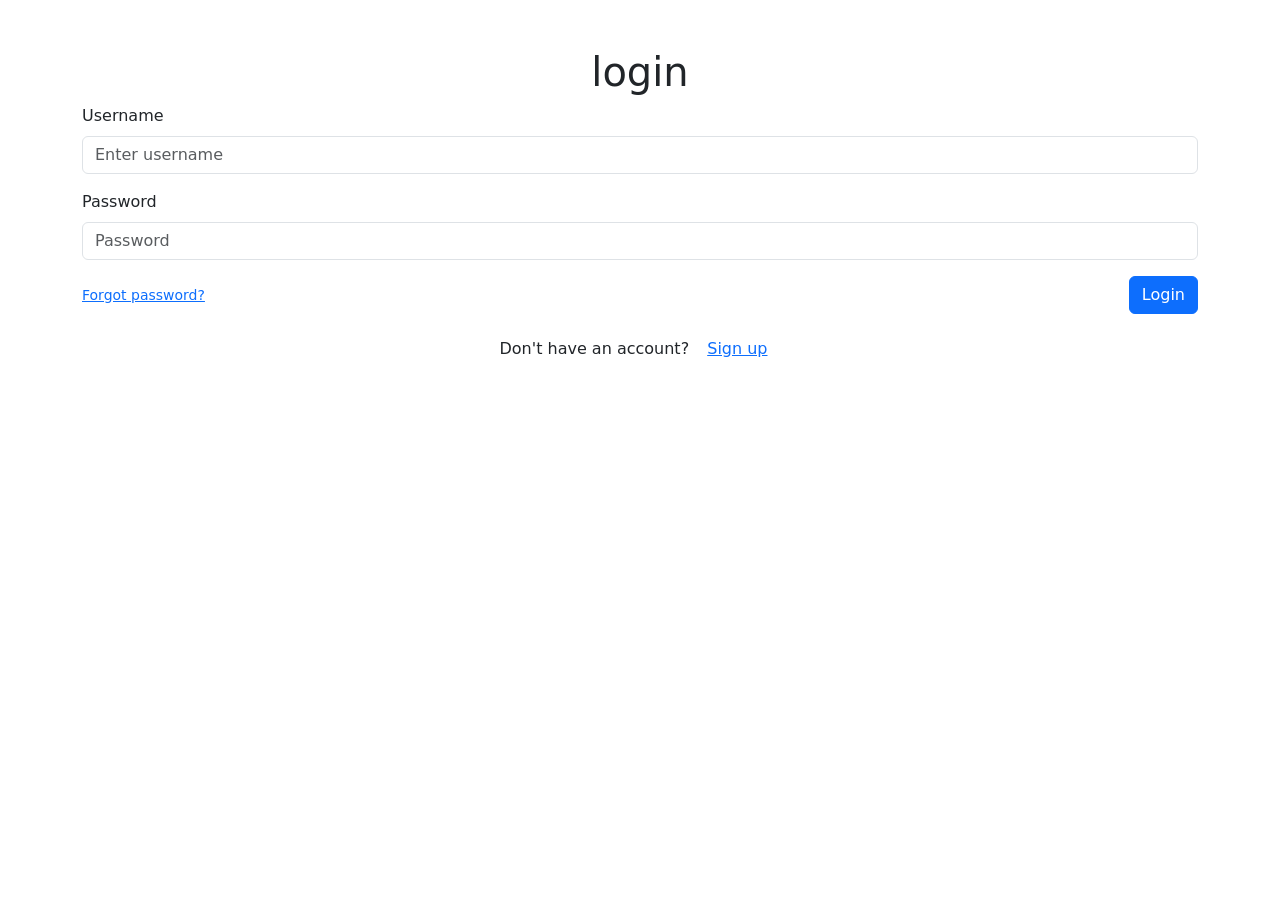
<file: login.html>
<!DOCTYPE html>
<html lang="en">
<head>
    <meta charset="UTF-8">
    <meta name="viewport" content="width=device-width, initial-scale=1">
    <title>Bootstrap Basic Layout</title>
    <link href="bootstrap.css" rel="stylesheet">
</head>
<body>
    <div class="container mt-5">
        <h1 class="text-center">login</h1>
        <form id="loginForm">
            <div class="mb-3">
                <label for="username" class="form-label">Username</label>
                <input type="text" class="form-control" id="username" placeholder="Enter username" required>
            </div>
            <div class="mb-3">
                <label for="password" class="form-label">Password</label>
                <input type="password" class="form-control" id="password" placeholder="Password" required>
            </div>
            <div class="d-flex justify-content-between align-items-center mb-3">
                <a href="#" class="small">Forgot password?</a>
                <button type="submit" class="btn btn-primary">Login</button>
            </div>
            <div class="text-center">
                <span>Don't have an account?</span>
                <a href="#" class="btn btn-link">Sign up</a>
            </div>
        </form>
    </div>
    <script src="bootstrap.bundle.js"></script>
    <script src="login.js"></script>
</body>
</html>
</file>
